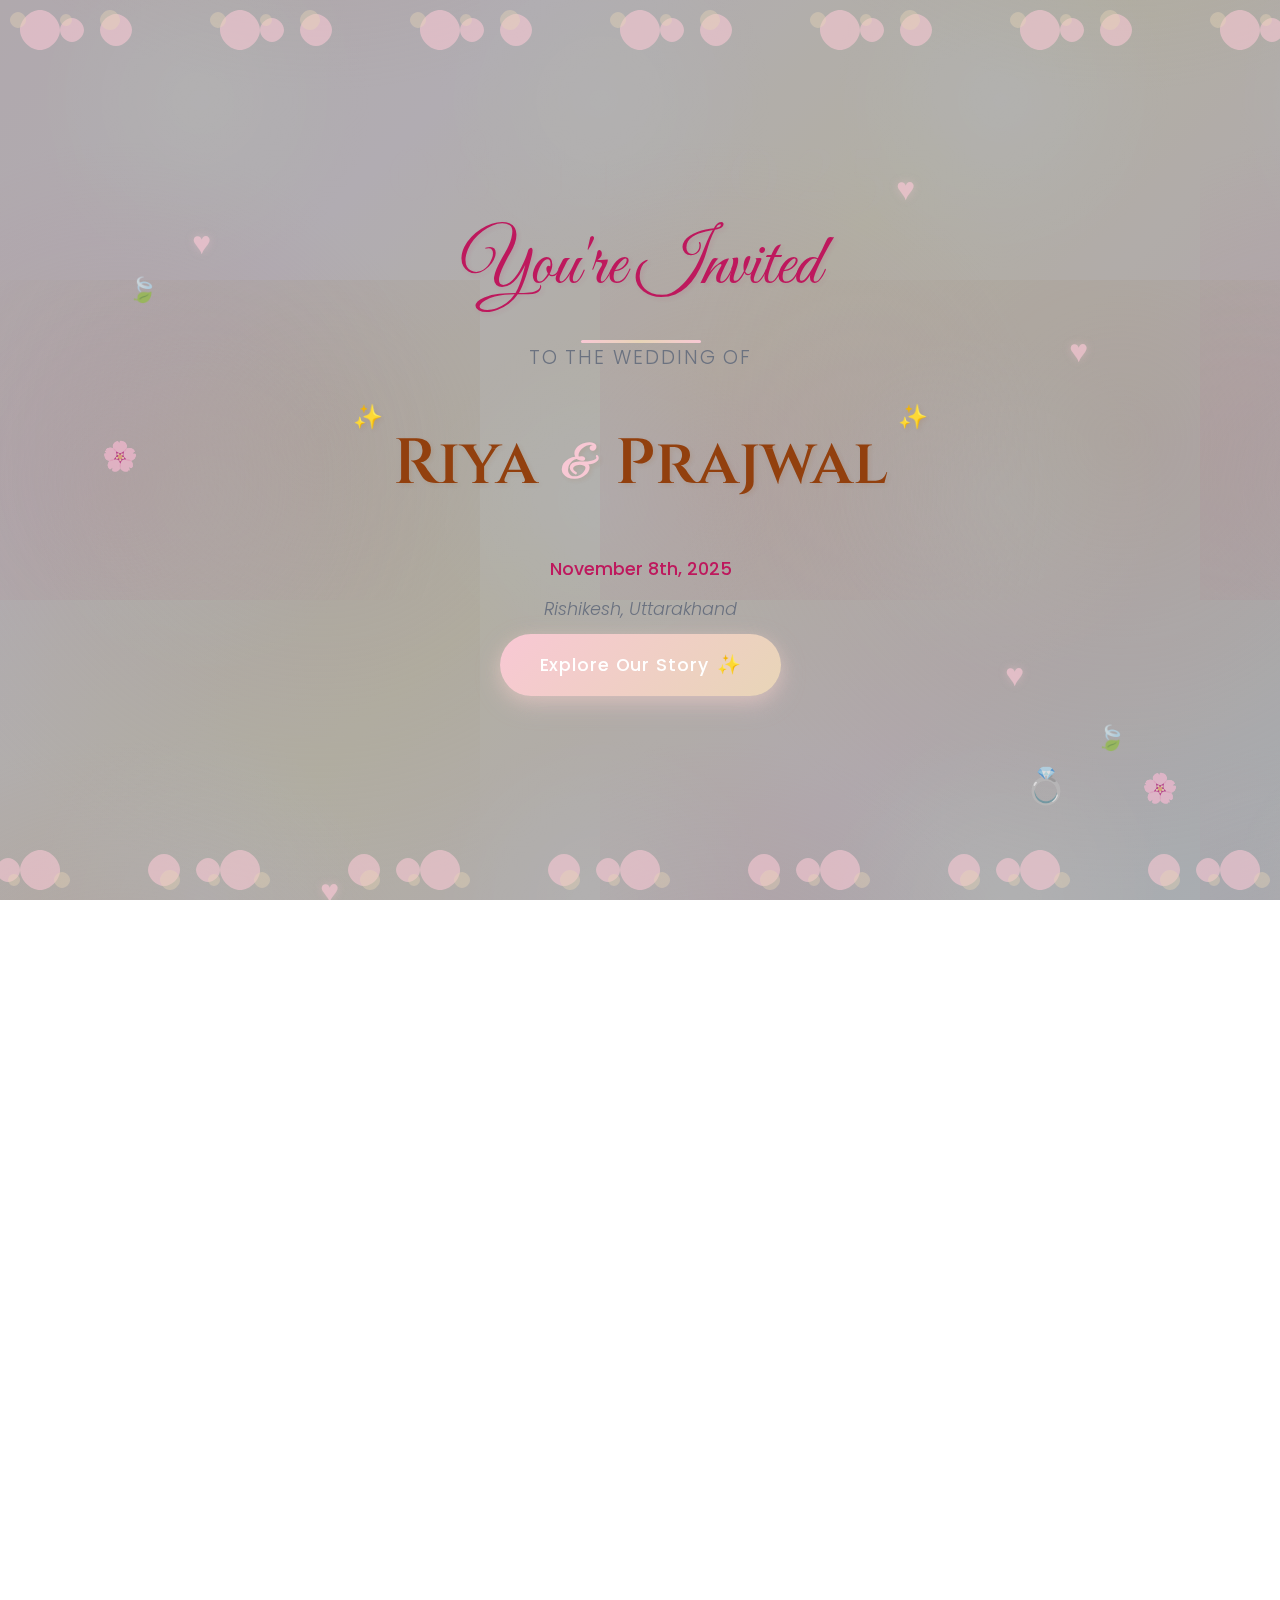
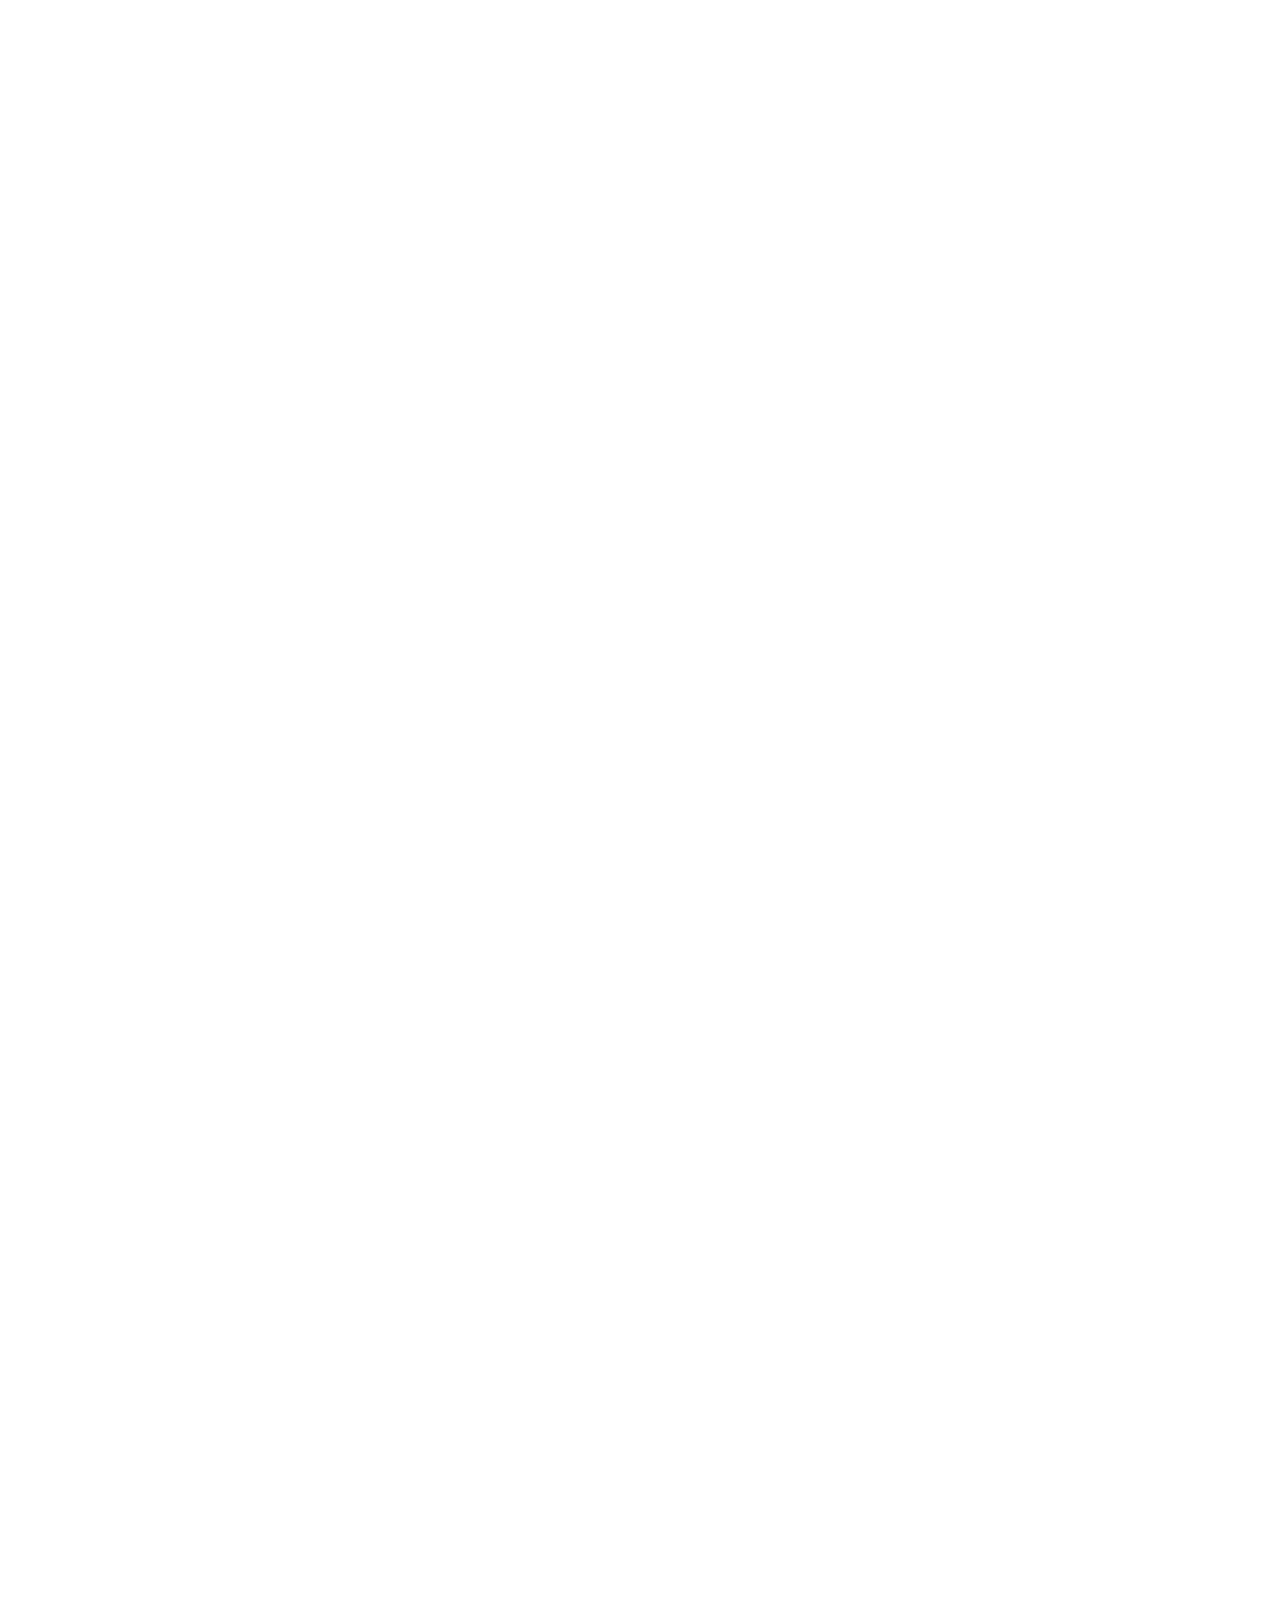
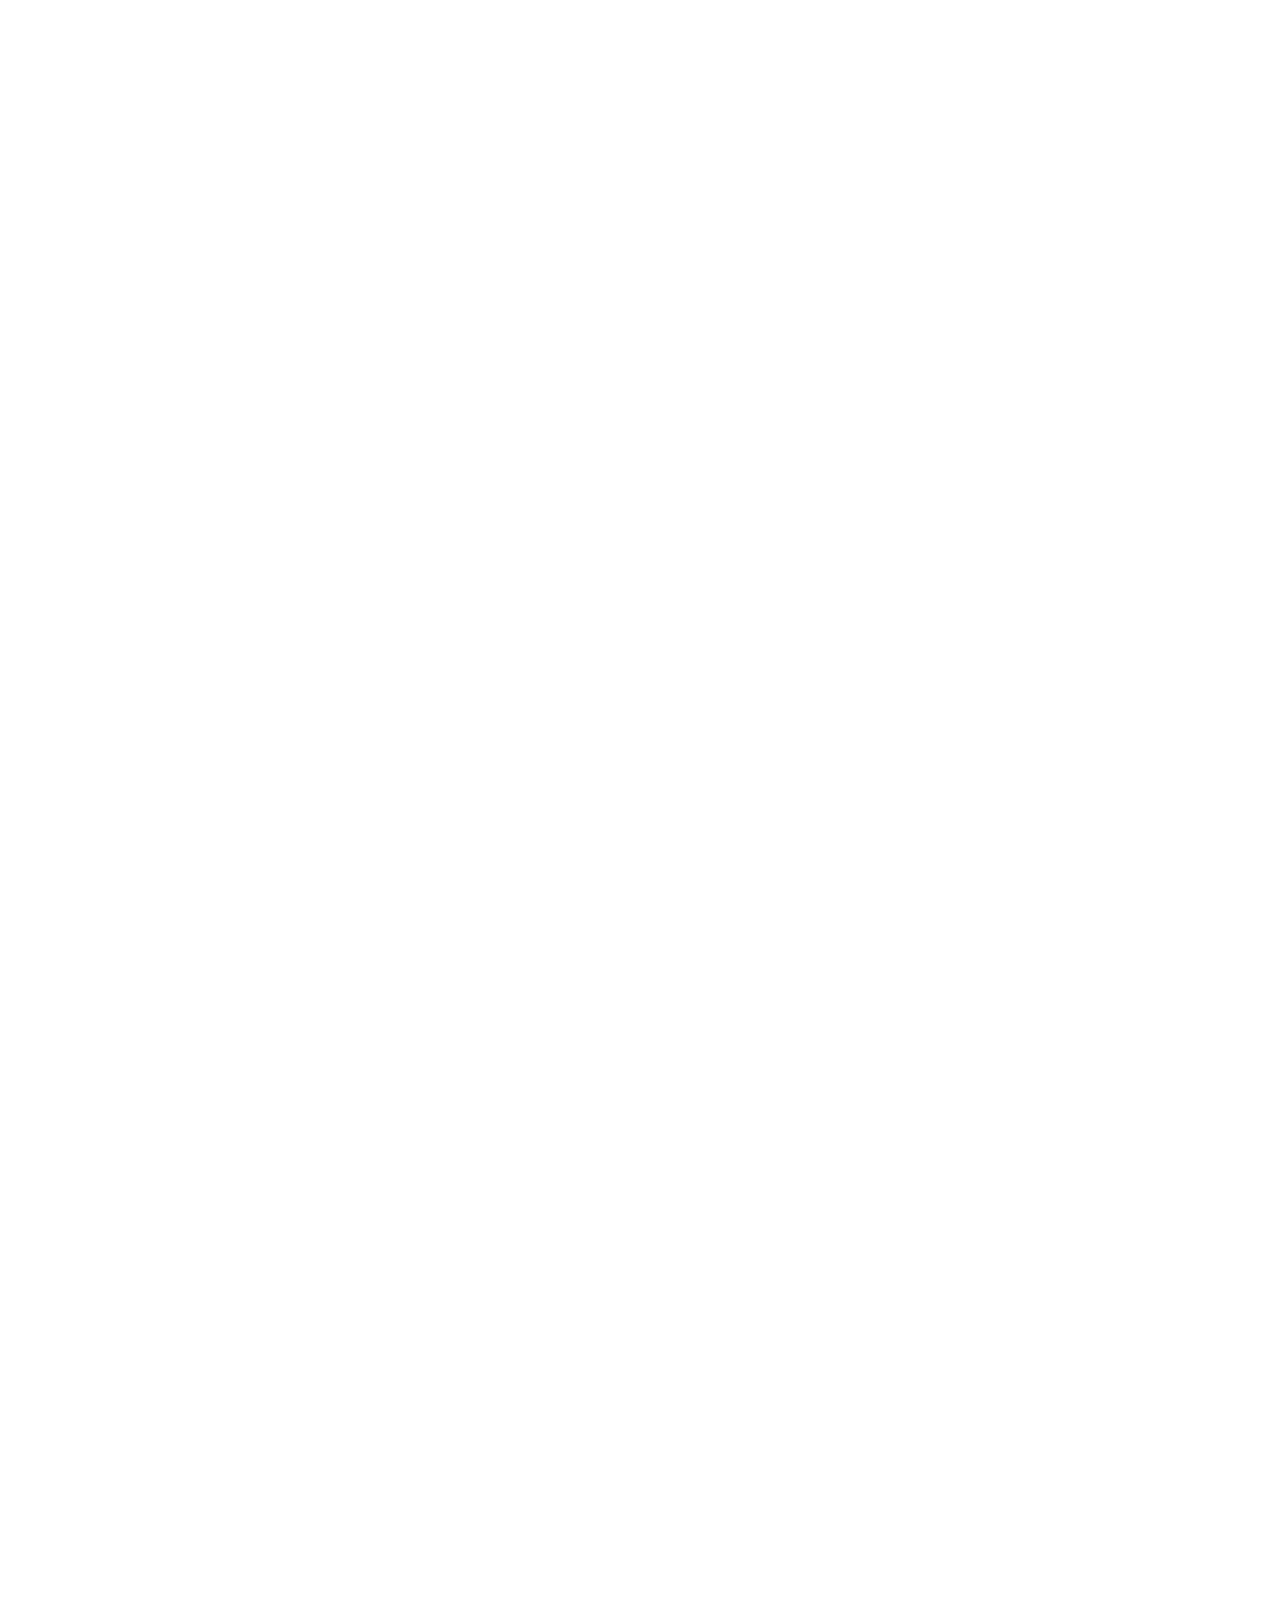
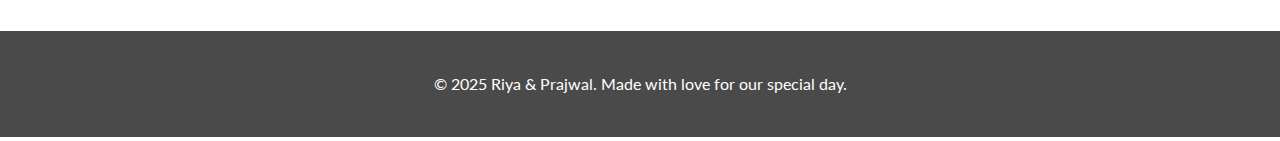
<file: index.html>
<!DOCTYPE html>
<html lang="en">
<head>
    <meta charset="UTF-8">
    <meta name="viewport" content="width=device-width, initial-scale=1.0">
    <title>Riya & Prajwal - Wedding Invitation</title>
    
    <!-- Google Fonts -->
    <link href="https://fonts.googleapis.com/css2?family=Great+Vibes&family=Dancing+Script:wght@400;600;700&family=Playfair+Display:wght@300;400;600;700&family=Cinzel:wght@400;500;600&family=Poppins:wght@300;400;500;600&family=Lato:wght@300;400;700&display=swap" rel="stylesheet">
    
    <!-- CSS -->
    <link rel="stylesheet" href="styles.css">
</head>
<body>
    <!-- Hero Section -->
    <section id="hero" class="hero-section" aria-label="Wedding invitation hero section">
        <!-- Decorative Floral Border -->
        <div class="floral-border-top">
            <div class="floral-pattern"></div>
        </div>
        
        <div class="hero-background">
            <!-- Romantic Background -->
            <div class="background-image"></div>
            <div class="background-overlay"></div>
            
            <!-- Floating Hearts -->
            <div class="floating-hearts">
                <span class="heart heart-1" aria-hidden="true">♥</span>
                <span class="heart heart-2" aria-hidden="true">♥</span>
                <span class="heart heart-3" aria-hidden="true">♥</span>
                <span class="heart heart-4" aria-hidden="true">♥</span>
                <span class="heart heart-5" aria-hidden="true">♥</span>
            </div>
            
            <!-- Decorative Elements -->
            <div class="decorative-elements">
                <div class="leaf leaf-1" aria-hidden="true">🍃</div>
                <div class="leaf leaf-2" aria-hidden="true">🍃</div>
                <div class="flower flower-1" aria-hidden="true">🌸</div>
                <div class="flower flower-2" aria-hidden="true">🌸</div>
                <div class="rings" aria-hidden="true">💍</div>
            </div>
        </div>
        
        <div class="hero-content">
            <!-- Wedding Date Background -->
            <div class="wedding-date-bg" aria-hidden="true">08.11.2025</div>
            
            <!-- Main Content -->
            <div class="invitation-text">
                <h1 class="main-heading">You're Invited</h1>
                <p class="sub-heading">To the Wedding of</p>
                <h2 class="couple-names">
                    <span class="name-riya">Riya</span>
                    <span class="ampersand">&</span>
                    <span class="name-prajwal">Prajwal</span>
                </h2>
                <p class="wedding-date">November 8th, 2025</p>
                <p class="wedding-location">Rishikesh, Uttarakhand</p>
            </div>
            
            <!-- CTA Button -->
            <a href="#love-story" class="cta-button" aria-label="Scroll to explore our love story">
                <span>Explore Our Story</span>
                <div class="button-decoration">✨</div>
            </a>
        </div>
        
        <!-- Decorative Floral Border Bottom -->
        <div class="floral-border-bottom">
            <div class="floral-pattern"></div>
        </div>
    </section>

    <!-- Love Story Section -->
    <section id="love-story" class="love-story-section">
        <div class="container">
            <h2 class="section-title">Our Love Story</h2>
            <p class="love-story-text">
                School sweethearts bonded by Instagram, overcoming long distance from Haryana to UP — 
                finally coming together in a two-state wedding filled with chemistry and memories.
            </p>
        </div>
    </section>

    <!-- Invitation Message Section -->
    <section id="invitation" class="invitation-section">
        <div class="container">
            <div class="invitation-content">
                <p class="invitation-text">
                    Dear Family and Friends, you are all cordially invited to our destination wedding 
                    in Rishikesh to celebrate and witness our journey.
                </p>
            </div>
        </div>
    </section>

    <!-- Event Itinerary Section -->
    <section id="itinerary" class="itinerary-section">
        <div class="container">
            <div class="itinerary-hero-image">
                <!-- Placeholder for Rishikesh riverside wedding image -->
                <div class="itinerary-bg-image"></div>
            </div>
            
            <div class="itinerary-content">
                <h2 class="section-title">Event Itinerary</h2>
                
                <div class="carousel-container">
                    <div class="carousel-wrapper">
                        <div class="carousel-track" id="carouselTrack">
                            <!-- Day 1 -->
                            <div class="event-card">
                                <div class="event-image day1-image"></div>
                                <div class="event-details">
                                    <h3 class="event-day">Day 1</h3>
                                    <p class="event-date">07 Nov 2025</p>
                                    <ul class="event-list">
                                        <li>Morning Arrival</li>
                                        <li>Haldi Ceremony</li>
                                        <li>Evening Mehendi</li>
                                    </ul>
                                </div>
                            </div>
                            
                            <!-- Day 2 -->
                            <div class="event-card">
                                <div class="event-image day2-image"></div>
                                <div class="event-details">
                                    <h3 class="event-day">Day 2</h3>
                                    <p class="event-date">08 Nov 2025</p>
                                    <ul class="event-list">
                                        <li>Tilak Ceremony</li>
                                        <li>Varmala</li>
                                        <li>Wedding Ceremony</li>
                                        <li>Night Party</li>
                                    </ul>
                                </div>
                            </div>
                            
                            <!-- Day 3 -->
                            <div class="event-card">
                                <div class="event-image day3-image"></div>
                                <div class="event-details">
                                    <h3 class="event-day">Day 3</h3>
                                    <p class="event-date">09 Nov 2025</p>
                                    <ul class="event-list">
                                        <li>Breakfast</li>
                                        <li>Checkout</li>
                                    </ul>
                                </div>
                            </div>
                        </div>
                    </div>
                    
                    <!-- Carousel Navigation -->
                    <button class="carousel-btn prev-btn" id="prevBtn">&lt;</button>
                    <button class="carousel-btn next-btn" id="nextBtn">&gt;</button>
                    
                    <!-- Carousel Indicators -->
                    <div class="carousel-indicators">
                        <span class="indicator active" data-slide="0"></span>
                        <span class="indicator" data-slide="1"></span>
                        <span class="indicator" data-slide="2"></span>
                    </div>
                </div>
            </div>
        </div>
    </section>

    <!-- Location Section -->
    <section id="location" class="location-section">
        <div class="container">
            <h2 class="section-title">Location</h2>
            
            <div class="map-container">
                <!-- Google Maps Embed - Replace with actual coordinates -->
                <iframe 
                    src="https://www.google.com/maps/embed?pb=!1m18!1m12!1m3!1d3462.5087!2d78.2676!3d30.0869!2m3!1f0!2f0!3f0!3m2!1i1024!2i768!4f13.1!3m3!1m2!1s0x39093e67cf93f111%3A0x1583676dde2e5e8d!2sRishikesh%2C%20Uttarakhand!5e0!3m2!1sen!2sin!4v1600000000000!5m2!1sen!2sin"
                    width="100%" 
                    height="400" 
                    style="border:0;" 
                    allowfullscreen="" 
                    loading="lazy" 
                    referrerpolicy="no-referrer-when-downgrade">
                </iframe>
            </div>
            
            <div class="location-info">
                <p class="location-text">
                    <strong>How to Reach:</strong><br>
                    Nearest railway station: Rishikesh | Nearest airport: Dehradun Jolly Grant | 
                    Cabs available from station to venue
                </p>
            </div>
        </div>
    </section>

    <!-- RSVP Section -->
    <section id="rsvp" class="rsvp-section">
        <div class="container">
            <h2 class="section-title">RSVP</h2>
            <p class="rsvp-message">Please fill the guest form below to help us prepare better</p>
            
            <form class="rsvp-form" action="https://formspree.io/f/your-form-id" method="POST">
                <div class="form-group">
                    <label for="name">Name</label>
                    <input type="text" id="name" name="name" required>
                </div>
                
                <div class="form-group">
                    <label for="phone">Phone</label>
                    <input type="tel" id="phone" name="phone" required>
                </div>
                
                <div class="form-group">
                    <label for="attending">Will you be attending?</label>
                    <select id="attending" name="attending" required>
                        <option value="">Please select</option>
                        <option value="yes">Yes, I'll be there!</option>
                        <option value="no">Sorry, can't make it</option>
                    </select>
                </div>
                
                <div class="form-group">
                    <label for="message">Message (Optional)</label>
                    <textarea id="message" name="message" rows="4" placeholder="Share your wishes or any special requirements..."></textarea>
                </div>
                
                <button type="submit" class="submit-btn">Send RSVP</button>
            </form>
        </div>
    </section>

    <!-- Footer -->
    <footer class="footer">
        <div class="container">
            <p>&copy; 2025 Riya & Prajwal. Made with love for our special day.</p>
        </div>
    </footer>

    <!-- JavaScript -->
    <script src="script.js"></script>
</body>
</html>
</file>
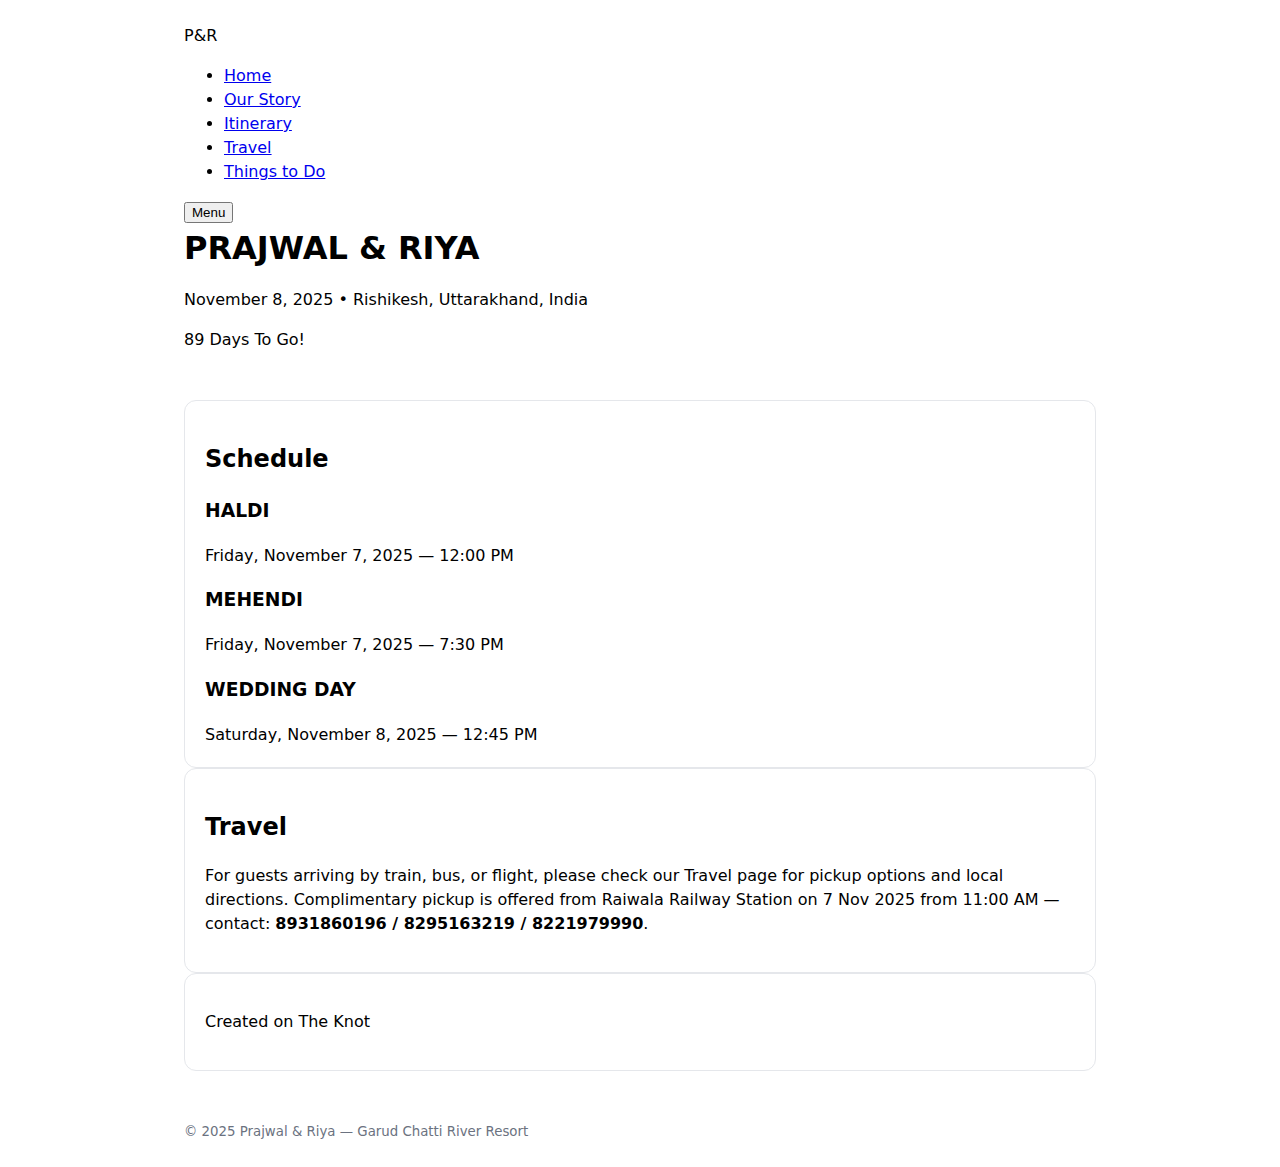
<file: new-website/index.html>
<!doctype html>
<html lang="en">
<head>
  <meta charset="utf-8" />
  <meta name="viewport" content="width=device-width,initial-scale=1" />
  <title>Prajwal & Riya — November 8, 2025</title>
  <link rel="stylesheet" href="styles/styles.css" />
</head>
<body>
  <header class="hero">
    <div class="hero-overlay">
      <nav class="main-nav">
        <div class="brand">P&amp;R</div>
        <ul class="nav-links">
          <li><a href="#">Home</a></li>
          <li><a href="#">Our Story</a></li>
          <li><a href="#">Itinerary</a></li>
          <li><a href="#">Travel</a></li>
          <li><a href="#">Things to Do</a></li>
        </ul>
        <button class="menu-btn">Menu</button>
      </nav>

      <div class="hero-content">
        <h1 class="couple-name">PRAJWAL &amp; RIYA</h1>
        <p class="date-location">November 8, 2025 • Rishikesh, Uttarakhand, India</p>
        <div class="countdown">89 Days To Go!</div>
      </div>
    </div>
  </header>

  <main class="container">
    <section class="events">
      <h2>Schedule</h2>
      <div class="event-grid">
        <article class="event">
          <h3>HALDI</h3>
          <time>Friday, November 7, 2025 — 12:00 PM</time>
        </article>

        <article class="event">
          <h3>MEHENDI</h3>
          <time>Friday, November 7, 2025 — 7:30 PM</time>
        </article>

        <article class="event">
          <h3>WEDDING DAY</h3>
          <time>Saturday, November 8, 2025 — 12:45 PM</time>
        </article>
      </div>
    </section>

    <section class="travel">
      <h2>Travel</h2>
      <p>
        For guests arriving by train, bus, or flight, please check our Travel
        page for pickup options and local directions. Complimentary pickup is
        offered from Raiwala Railway Station on 7 Nov 2025 from 11:00 AM — contact:
        <strong>8931860196 / 8295163219 / 8221979990</strong>.
      </p>
    </section>

    <section class="footer-cta">
      <p>Created on The Knot</p>
    </section>
  </main>

  <footer class="site-footer">
    <small>© 2025 Prajwal &amp; Riya — Garud Chatti River Resort</small>
  </footer>
</body>
</html>
</file>
<file: new-website/styles/styles.css>
/* Minimal base styles */
*,
*::before,
*::after { box-sizing: border-box; }

html, body { height: 100%; }

body {
  margin: 0;
  font-family: system-ui, -apple-system, Segoe UI, Roboto, Helvetica, Arial, sans-serif;
  line-height: 1.5;
}

header, main, footer { max-width: 960px; margin: 0 auto; padding: 1.5rem; }

h1 { font-size: 2rem; margin: 0; }

section {
  border: 1px solid #e5e7eb;
  border-radius: 12px;
  padding: 1.25rem;
}

.site-footer { color: #6b7280; }
</file>
<file: styles.css>
/* Reset and Base Styles */
* {
    margin: 0;
    padding: 0;
    box-sizing: border-box;
}

html {
    scroll-behavior: smooth;
}

body {
    font-family: 'Lato', sans-serif;
    line-height: 1.6;
    color: #4a4a4a;
    overflow-x: hidden;
}

.container {
    max-width: 1200px;
    margin: 0 auto;
    padding: 0 20px;
}

/* Color Variables */
:root {
    --primary-pink: #f8c8d4;
    --secondary-pink: #f4a4b6;
    --ivory: #faf7f2;
    --soft-gold: #e8d5b7;
    --dark-text: #4a4a4a;
    --light-text: #8a8a8a;
    --white: #ffffff;
    --overlay: rgba(0, 0, 0, 0.3);
}

/* Typography */
.section-title {
    font-family: 'Playfair Display', serif;
    font-size: 3rem;
    font-weight: 600;
    color: var(--dark-text);
    text-align: center;
    margin-bottom: 2rem;
    position: relative;
}

.section-title::after {
    content: '';
    position: absolute;
    bottom: -10px;
    left: 50%;
    transform: translateX(-50%);
    width: 80px;
    height: 2px;
    background: linear-gradient(90deg, var(--primary-pink), var(--soft-gold));
}

/* Hero Section */
.hero-section {
    min-height: 100vh;
    position: relative;
    display: flex;
    flex-direction: column;
    align-items: center;
    justify-content: center;
    overflow: hidden;
    background: linear-gradient(135deg, 
        #fdf2f8 0%,      /* Soft blush pink */
        #fef7ff 25%,     /* Light lavender */
        #fffbeb 50%,     /* Warm ivory */
        #fdf2f8 75%,     /* Back to blush */
        #f0f9ff 100%     /* Soft sky blue */
    );
    padding: 2rem 1rem;
    will-change: transform, opacity;
    transition: transform 0.1s ease-out, opacity 0.1s ease-out;
}

/* Decorative Floral Borders */
.floral-border-top,
.floral-border-bottom {
    position: absolute;
    left: 0;
    width: 100%;
    height: 60px;
    z-index: 4;
    overflow: hidden;
}

.floral-border-top {
    top: 0;
}

.floral-border-bottom {
    bottom: 0;
    transform: rotate(180deg);
}

.floral-pattern {
    width: 100%;
    height: 100%;
    background: url("data:image/svg+xml,%3Csvg xmlns='http://www.w3.org/2000/svg' viewBox='0 0 100 20'%3E%3Cpath d='M10 10c0-5 5-10 10-10s10 5 10 10-5 10-10 10-10-5-10-10zm20 0c0-3 3-6 6-6s6 3 6 6-3 6-6 6-6-3-6-6zm20 0c0-4 4-8 8-8s8 4 8 8-4 8-8 8-8-4-8-8z' fill='%23f8c8d4' opacity='0.6'/%3E%3Cpath d='M5 5c0-2 2-4 4-4s4 2 4 4-2 4-4 4-4-2-4-4zm25 0c0-1.5 1.5-3 3-3s3 1.5 3 3-1.5 3-3 3-3-1.5-3-3zm20 0c0-2.5 2.5-5 5-5s5 2.5 5 5-2.5 5-5 5-5-2.5-5-5z' fill='%23e8d5b7' opacity='0.4'/%3E%3C/svg%3E") repeat-x;
    background-size: 200px 60px;
    animation: floralSway 15s ease-in-out infinite;
}

.hero-background {
    position: absolute;
    top: 0;
    left: 0;
    width: 100%;
    height: 120%;
    z-index: 1;
    will-change: transform;
}

.background-image {
    width: 100%;
    height: 100%;
    background: 
        radial-gradient(circle at 20% 80%, rgba(248, 200, 212, 0.3) 0%, transparent 50%),
        radial-gradient(circle at 80% 20%, rgba(232, 213, 183, 0.3) 0%, transparent 50%),
        radial-gradient(circle at 40% 40%, rgba(255, 255, 255, 0.8) 0%, transparent 50%);
    background-size: 600px 600px, 800px 800px, 400px 400px;
    background-position: 0% 0%, 100% 100%, 50% 50%;
    animation: backgroundFloat 20s ease-in-out infinite;
    will-change: transform;
    transition: transform 0.1s ease-out;
}

.background-overlay {
    position: absolute;
    top: 0;
    left: 0;
    width: 100%;
    height: 100%;
    background: rgba(255, 255, 255, 0.1);
    will-change: opacity;
    transition: opacity 0.3s ease-out;
}

/* Floating Hearts */
.floating-hearts {
    position: absolute;
    top: 0;
    left: 0;
    width: 100%;
    height: 100%;
    z-index: 2;
    pointer-events: none;
}

.heart {
    position: absolute;
    font-size: 2rem;
    color: #f8c8d4;
    opacity: 0.7;
    animation-timing-function: ease-in-out;
    animation-iteration-count: infinite;
    text-shadow: 0 0 10px rgba(248, 200, 212, 0.5);
}

.heart-1 {
    top: 20%;
    left: 15%;
    animation: heartFloat1 4s infinite;
    animation-delay: 0s;
}

.heart-2 {
    top: 60%;
    right: 20%;
    animation: heartFloat2 5s infinite;
    animation-delay: 1s;
}

.heart-3 {
    top: 80%;
    left: 25%;
    animation: heartFloat3 6s infinite;
    animation-delay: 2s;
}

.heart-4 {
    top: 30%;
    right: 15%;
    animation: heartFloat1 4.5s infinite;
    animation-delay: 3s;
}

.heart-5 {
    top: 15%;
    left: 70%;
    animation: heartFloat2 5.5s infinite;
    animation-delay: 0.5s;
}

/* Decorative Elements */
.decorative-elements {
    position: absolute;
    top: 0;
    left: 0;
    width: 100%;
    height: 100%;
    z-index: 2;
    pointer-events: none;
}

.leaf,
.flower,
.rings {
    position: absolute;
    opacity: 0.6;
    animation-timing-function: ease-in-out;
    animation-iteration-count: infinite;
}

.leaf {
    font-size: 1.5rem;
    color: #86efac;
}

.flower {
    font-size: 1.8rem;
    color: #fbbf24;
}

.rings {
    font-size: 2.2rem;
    color: #fbbf24;
}

.leaf-1 {
    top: 25%;
    left: 10%;
    animation: leafSway 8s infinite;
    animation-delay: 0s;
}

.leaf-2 {
    bottom: 30%;
    right: 12%;
    animation: leafSway 7s infinite;
    animation-delay: 2s;
}

.flower-1 {
    top: 40%;
    left: 8%;
    animation: flowerBounce 6s infinite;
    animation-delay: 1s;
}

.flower-2 {
    bottom: 25%;
    right: 8%;
    animation: flowerBounce 5s infinite;
    animation-delay: 3s;
}

.rings {
    top: 70%;
    left: 80%;
    animation: ringSparkle 4s infinite;
    animation-delay: 1.5s;
}

/* Hero Content */
.hero-content {
    position: relative;
    z-index: 3;
    text-align: center;
    color: var(--dark-text);
    max-width: 800px;
    margin: 0 auto;
    will-change: transform, opacity;
    transition: all 0.1s ease-out;
}

.wedding-date-bg {
    position: absolute;
    top: -120px;
    left: 50%;
    transform: translateX(-50%);
    font-family: 'Playfair Display', serif;
    font-size: 6rem;
    font-weight: 300;
    color: rgba(248, 200, 212, 0.15);
    letter-spacing: 0.1em;
    z-index: 1;
    user-select: none;
    will-change: transform, opacity;
    transition: all 0.1s ease-out;
}

/* Typography */
.invitation-text {
    margin-bottom: 3rem;
    animation: fadeInUp 1.5s ease-out;
}

.main-heading {
    font-family: 'Great Vibes', cursive;
    font-size: 4.5rem;
    font-weight: 400;
    margin-bottom: 0.5rem;
    color: #be185d;
    text-shadow: 2px 2px 4px rgba(190, 24, 93, 0.1);
    position: relative;
    animation: titleSlideIn 1.8s ease-out;
}

.main-heading::after {
    content: '';
    position: absolute;
    bottom: -10px;
    left: 50%;
    transform: translateX(-50%);
    width: 120px;
    height: 3px;
    background: linear-gradient(90deg, #f8c8d4, #e8d5b7, #f8c8d4);
    border-radius: 2px;
}

.sub-heading {
    font-family: 'Poppins', sans-serif;
    font-size: 1.2rem;
    font-weight: 300;
    margin-bottom: 1rem;
    color: #6b7280;
    letter-spacing: 0.1em;
    text-transform: uppercase;
    animation: subtitleFadeIn 2s ease-out 0.5s both;
}

.couple-names {
    font-family: 'Cinzel', serif;
    font-size: 4rem;
    font-weight: 600;
    margin: 2rem 0;
    color: #92400e;
    text-shadow: 2px 2px 4px rgba(146, 64, 14, 0.1);
    animation: namesBounceIn 2.2s ease-out 1s both;
    display: flex;
    align-items: center;
    justify-content: center;
    flex-wrap: wrap;
    gap: 1rem;
}

.name-riya,
.name-prajwal {
    position: relative;
}

.name-riya::before,
.name-prajwal::after {
    content: '✨';
    position: absolute;
    top: -10px;
    font-size: 1.5rem;
    color: #fbbf24;
    animation: sparkle 3s ease-in-out infinite;
}

.name-riya::before {
    left: -40px;
}

.name-prajwal::after {
    right: -40px;
    animation-delay: 1.5s;
}

.ampersand {
    font-family: 'Great Vibes', cursive;
    font-size: 3rem;
    color: #f8c8d4;
    margin: 0 0.5rem;
}

.wedding-date,
.wedding-location {
    font-family: 'Poppins', sans-serif;
    font-size: 1.1rem;
    margin: 0.5rem 0;
    color: #6b7280;
    animation: detailsFadeIn 2.5s ease-out 1.5s both;
}

.wedding-date {
    font-weight: 500;
    color: #be185d;
}

.wedding-location {
    font-weight: 300;
    font-style: italic;
}

/* CTA Button */
.cta-button {
    display: inline-flex;
    align-items: center;
    justify-content: center;
    gap: 0.5rem;
    padding: 1rem 2.5rem;
    background: linear-gradient(135deg, #f8c8d4 0%, #e8d5b7 100%);
    color: #ffffff;
    text-decoration: none;
    border-radius: 50px;
    font-family: 'Poppins', sans-serif;
    font-size: 1.1rem;
    font-weight: 500;
    letter-spacing: 0.05em;
    box-shadow: 
        0 8px 25px rgba(248, 200, 212, 0.4),
        0 4px 15px rgba(232, 213, 183, 0.3);
    transition: all 0.3s cubic-bezier(0.4, 0, 0.2, 1);
    position: relative;
    overflow: hidden;
    animation: buttonSlideUp 2.8s ease-out 2s both;
}

.cta-button::before {
    content: '';
    position: absolute;
    top: 0;
    left: -100%;
    width: 100%;
    height: 100%;
    background: linear-gradient(90deg, transparent, rgba(255, 255, 255, 0.3), transparent);
    transition: left 0.6s ease;
}

.cta-button:hover {
    transform: translateY(-3px) scale(1.05);
    box-shadow: 
        0 15px 35px rgba(248, 200, 212, 0.6),
        0 8px 25px rgba(232, 213, 183, 0.4);
}

.cta-button:hover::before {
    left: 100%;
}

.button-decoration {
    font-size: 1.2rem;
    animation: buttonSparkle 2s ease-in-out infinite;
}

/* Love Story Section */
.love-story-section {
    padding: 100px 0;
    background: linear-gradient(135deg, 
        #fdf8f3 0%,      /* Warm ivory */
        #fef9f3 25%,     /* Light peach */
        #fdf2f8 50%,     /* Soft blush */
        #f8fafc 75%,     /* Light blue-gray */
        #fdf8f3 100%     /* Back to ivory */
    );
    position: relative;
    overflow: hidden;
}

/* Background Decorative Elements */
.story-background {
    position: absolute;
    top: 0;
    left: 0;
    width: 100%;
    height: 100%;
    z-index: 1;
    pointer-events: none;
}

.floral-watermark {
    position: absolute;
    top: 50%;
    left: 50%;
    transform: translate(-50%, -50%);
    width: 600px;
    height: 600px;
    background: url("data:image/svg+xml,%3Csvg xmlns='http://www.w3.org/2000/svg' viewBox='0 0 200 200'%3E%3Cpath d='M100 20c20 30 60 30 80 60-20 30-60 30-80 60-20-30-60-30-80-60 20-30 60-30 80-60z' fill='%23f8c8d4' opacity='0.05'/%3E%3Cpath d='M100 40c15 20 45 20 60 40-15 20-45 20-60 40-15-20-45-20-60-40 15-20 45-20 60-40z' fill='%23e8d5b7' opacity='0.08'/%3E%3C/svg%3E");
    background-size: contain;
    background-repeat: no-repeat;
    background-position: center;
    animation: floralRotate 30s linear infinite;
}

.floating-petals {
    position: absolute;
    top: 0;
    left: 0;
    width: 100%;
    height: 100%;
}

.petal {
    position: absolute;
    font-size: 1.2rem;
    color: #f8c8d4;
    opacity: 0.3;
    animation-timing-function: ease-in-out;
    animation-iteration-count: infinite;
}

.petal-1 {
    top: 15%;
    left: 10%;
    animation: petalFloat 12s infinite;
    animation-delay: 0s;
}

.petal-2 {
    top: 70%;
    right: 15%;
    animation: petalFloat 10s infinite;
    animation-delay: 3s;
}

.petal-3 {
    top: 40%;
    left: 85%;
    animation: petalFloat 14s infinite;
    animation-delay: 6s;
}

.petal-4 {
    bottom: 20%;
    left: 25%;
    animation: petalFloat 11s infinite;
    animation-delay: 9s;
}

/* Section Header */
.story-header {
    text-align: center;
    margin-bottom: 80px;
    animation: storyHeaderFadeIn 1.5s ease-out;
}

.story-title {
    font-family: 'Great Vibes', cursive;
    font-size: 4rem;
    color: #be185d;
    margin-bottom: 20px;
    text-shadow: 2px 2px 4px rgba(190, 24, 93, 0.1);
    position: relative;
    z-index: 2;
}

.title-divider {
    display: flex;
    align-items: center;
    justify-content: center;
    gap: 20px;
    margin-top: 20px;
}

.heart-icon {
    font-size: 1.5rem;
    color: #f8c8d4;
    animation: heartPulse 2s ease-in-out infinite;
}

.divider-line {
    width: 120px;
    height: 2px;
    background: linear-gradient(90deg, transparent, #f8c8d4, #e8d5b7, #f8c8d4, transparent);
    position: relative;
}

.divider-line::before {
    content: '';
    position: absolute;
    top: -2px;
    left: 50%;
    transform: translateX(-50%);
    width: 8px;
    height: 8px;
    background: #f8c8d4;
    border-radius: 50%;
}

/* Two Column Layout */
.story-content {
    display: grid;
    grid-template-columns: 1fr 1fr;
    gap: 60px;
    align-items: start;
    position: relative;
    z-index: 2;
}

/* Left Column: Story Text */
.story-text-column {
    animation: storyTextSlideIn 1.8s ease-out 0.5s both;
}

.story-text-block {
    background: rgba(255, 255, 255, 0.7);
    padding: 40px;
    border-radius: 20px;
    border-left: 4px solid #f8c8d4;
    box-shadow: 0 10px 30px rgba(0, 0, 0, 0.05);
    backdrop-filter: blur(10px);
    position: relative;
}

.story-text-block::before {
    content: '';
    position: absolute;
    top: 20px;
    left: 20px;
    width: 30px;
    height: 30px;
    background: url("data:image/svg+xml,%3Csvg xmlns='http://www.w3.org/2000/svg' viewBox='0 0 24 24' fill='%23f8c8d4'%3E%3Cpath d='M14 2l6 6v12a2 2 0 01-2 2H6a2 2 0 01-2-2V4a2 2 0 012-2h8z'/%3E%3Cpolyline points='14,2 14,8 20,8'/%3E%3C/svg%3E");
    opacity: 0.2;
}

.story-subtitle {
    font-family: 'Playfair Display', serif;
    font-size: 1.8rem;
    color: #92400e;
    margin-bottom: 15px;
    font-weight: 600;
}

.story-paragraph {
    font-family: 'Poppins', sans-serif;
    font-size: 1.1rem;
    line-height: 1.8;
    color: #5a4747;
    margin-bottom: 25px;
    text-align: justify;
}

.story-highlight {
    color: #be185d;
    font-weight: 600;
    font-style: italic;
}

.story-quote {
    color: #92400e;
    font-style: italic;
    font-family: 'Playfair Display', serif;
    font-size: 1.2rem;
    position: relative;
}

.story-quote::before,
.story-quote::after {
    content: '"';
    font-size: 1.5rem;
    color: #f8c8d4;
    font-family: 'Great Vibes', cursive;
}

.story-milestone {
    margin-bottom: 30px;
    padding-bottom: 20px;
    border-bottom: 1px solid rgba(248, 200, 212, 0.3);
}

.story-milestone:last-of-type {
    border-bottom: none;
}

.milestone-title {
    font-family: 'Cinzel', serif;
    font-size: 1.3rem;
    color: #be185d;
    margin-bottom: 10px;
    font-weight: 500;
    position: relative;
    padding-left: 25px;
}

.milestone-title::before {
    content: '✨';
    position: absolute;
    left: 0;
    top: 0;
    font-size: 1rem;
}

.story-signature {
    text-align: center;
    margin-top: 40px;
    padding-top: 30px;
    border-top: 2px solid rgba(248, 200, 212, 0.3);
}

.signature-text {
    display: block;
    font-family: 'Poppins', sans-serif;
    font-size: 0.9rem;
    color: #6b7280;
    margin-bottom: 5px;
}

.signature-names {
    display: block;
    font-family: 'Great Vibes', cursive;
    font-size: 2rem;
    color: #be185d;
    margin-bottom: 10px;
}

.signature-hearts {
    font-size: 1.5rem;
    animation: heartPulse 2s ease-in-out infinite 1s;
}

/* Right Column: Photo Gallery */
.story-photos-column {
    position: relative;
    animation: storyPhotosSlideIn 2s ease-out 1s both;
}

.photo-gallery {
    display: grid;
    grid-template-columns: 1fr 1fr;
    gap: 20px;
    position: relative;
}

.story-photo {
    margin: 0;
    position: relative;
    transition: transform 0.3s ease, box-shadow 0.3s ease;
}

.story-photo:hover {
    transform: translateY(-5px) scale(1.02);
    box-shadow: 0 15px 35px rgba(0, 0, 0, 0.15);
}

.photo-frame {
    position: relative;
    border-radius: 15px;
    overflow: hidden;
    box-shadow: 0 10px 25px rgba(0, 0, 0, 0.1);
    background: #ffffff;
    padding: 8px;
}

.story-image {
    width: 100%;
    height: 100%;
    object-fit: cover;
    border-radius: 10px;
    transition: transform 0.3s ease;
}

.story-photo:hover .story-image {
    transform: scale(1.05);
}

.photo-overlay {
    position: absolute;
    bottom: 0;
    left: 0;
    right: 0;
    background: linear-gradient(transparent, rgba(0, 0, 0, 0.7));
    color: white;
    padding: 20px 15px 15px;
    transform: translateY(100%);
    transition: transform 0.3s ease;
}

.story-photo:hover .photo-overlay {
    transform: translateY(0);
}

.photo-caption {
    display: block;
    font-family: 'Poppins', sans-serif;
    font-size: 0.9rem;
    font-weight: 500;
    margin-bottom: 5px;
}

.photo-date {
    display: block;
    font-family: 'Poppins', sans-serif;
    font-size: 0.8rem;
    opacity: 0.9;
    font-style: italic;
}

/* Photo Grid Layout */
.photo-1 {
    grid-column: 1;
    grid-row: 1 / 3;
}

.photo-2 {
    grid-column: 2;
    grid-row: 1;
}

.photo-3 {
    grid-column: 2;
    grid-row: 2;
}

.photo-4 {
    grid-column: 1 / 3;
    grid-row: 3;
}

/* Photo Decorations */
.photo-decorations {
    position: absolute;
    top: 0;
    left: 0;
    width: 100%;
    height: 100%;
    pointer-events: none;
    z-index: 1;
}

.photo-heart {
    position: absolute;
    font-size: 1.8rem;
    color: #f8c8d4;
    opacity: 0.7;
    animation: heartFloat 4s ease-in-out infinite;
}

.photo-heart-1 {
    top: -10px;
    right: -10px;
    animation-delay: 0s;
}

.photo-heart-2 {
    bottom: 50%;
    left: -15px;
    animation-delay: 2s;
}

.photo-ring {
    position: absolute;
    font-size: 2rem;
    color: #fbbf24;
    opacity: 0.6;
    animation: ringSparkle 5s ease-in-out infinite;
}

.photo-ring-1 {
    top: 20%;
    right: -20px;
    animation-delay: 1s;
}

/* Invitation Section */
.invitation-section {
    padding: 100px 0;
    background: linear-gradient(135deg, var(--primary-pink) 0%, var(--secondary-pink) 100%);
    color: var(--white);
}

.invitation-content {
    text-align: center;
}

.invitation-text {
    font-family: 'Playfair Display', serif;
    font-size: 1.6rem;
    line-height: 1.8;
    max-width: 900px;
    margin: 0 auto;
    font-weight: 400;
}

/* Itinerary Section */
.itinerary-section {
    padding: 100px 0;
    background: var(--ivory);
}

.itinerary-hero-image {
    margin-bottom: 60px;
    height: 300px;
    border-radius: 20px;
    overflow: hidden;
    box-shadow: 0 20px 40px rgba(0, 0, 0, 0.1);
}

.itinerary-bg-image {
    width: 100%;
    height: 100%;
    background: linear-gradient(45deg, var(--soft-gold), var(--primary-pink));
    /* Placeholder - replace with Rishikesh image */
}

.carousel-container {
    position: relative;
    margin-top: 60px;
}

.carousel-wrapper {
    overflow: hidden;
    border-radius: 20px;
}

.carousel-track {
    display: flex;
    transition: transform 0.5s ease-in-out;
}

.event-card {
    min-width: 100%;
    background: var(--white);
    border-radius: 20px;
    overflow: hidden;
    box-shadow: 0 15px 35px rgba(0, 0, 0, 0.1);
    display: flex;
    flex-direction: column;
}

.event-image {
    height: 200px;
    background: linear-gradient(45deg, var(--primary-pink), var(--soft-gold));
    /* Placeholder - replace with actual event images */
}

.day1-image {
    background: linear-gradient(45deg, #ffd89b, #19547b);
}

.day2-image {
    background: linear-gradient(45deg, #667eea, #764ba2);
}

.day3-image {
    background: linear-gradient(45deg, #f093fb, #f5576c);
}

.event-details {
    padding: 30px;
    text-align: center;
}

.event-day {
    font-family: 'Playfair Display', serif;
    font-size: 2rem;
    color: var(--dark-text);
    margin-bottom: 10px;
}

.event-date {
    font-size: 1.1rem;
    color: var(--light-text);
    margin-bottom: 20px;
}

.event-list {
    list-style: none;
}

.event-list li {
    padding: 8px 0;
    border-bottom: 1px solid #eee;
    font-size: 1.1rem;
}

.event-list li:last-child {
    border-bottom: none;
}

.carousel-btn {
    position: absolute;
    top: 50%;
    transform: translateY(-50%);
    background: var(--white);
    border: none;
    width: 50px;
    height: 50px;
    border-radius: 50%;
    font-size: 1.5rem;
    color: var(--dark-text);
    cursor: pointer;
    box-shadow: 0 5px 15px rgba(0, 0, 0, 0.1);
    transition: all 0.3s ease;
    z-index: 10;
}

.carousel-btn:hover {
    background: var(--primary-pink);
    color: var(--white);
    transform: translateY(-50%) scale(1.1);
}

.prev-btn {
    left: -25px;
}

.next-btn {
    right: -25px;
}

.carousel-indicators {
    display: flex;
    justify-content: center;
    margin-top: 30px;
    gap: 10px;
}

.indicator {
    width: 12px;
    height: 12px;
    border-radius: 50%;
    background: #ddd;
    cursor: pointer;
    transition: background 0.3s ease;
}

.indicator.active {
    background: var(--primary-pink);
}

/* Location Section */
.location-section {
    padding: 100px 0;
    background: var(--white);
}

.map-container {
    margin: 40px 0;
    border-radius: 20px;
    overflow: hidden;
    box-shadow: 0 15px 35px rgba(0, 0, 0, 0.1);
}

.location-info {
    text-align: center;
    margin-top: 40px;
}

.location-text {
    font-size: 1.2rem;
    line-height: 1.8;
    color: var(--dark-text);
    background: var(--ivory);
    padding: 30px;
    border-radius: 15px;
    max-width: 600px;
    margin: 0 auto;
}

/* RSVP Section */
.rsvp-section {
    padding: 100px 0;
    background: linear-gradient(135deg, var(--ivory) 0%, var(--soft-gold) 100%);
}

.rsvp-message {
    text-align: center;
    font-size: 1.2rem;
    margin-bottom: 50px;
    color: var(--dark-text);
}

.rsvp-form {
    max-width: 600px;
    margin: 0 auto;
    background: var(--white);
    padding: 50px;
    border-radius: 20px;
    box-shadow: 0 20px 40px rgba(0, 0, 0, 0.1);
}

.form-group {
    margin-bottom: 30px;
}

.form-group label {
    display: block;
    margin-bottom: 8px;
    font-weight: 600;
    color: var(--dark-text);
}

.form-group input,
.form-group select,
.form-group textarea {
    width: 100%;
    padding: 15px;
    border: 2px solid #eee;
    border-radius: 10px;
    font-size: 1rem;
    transition: border-color 0.3s ease;
}

.form-group input:focus,
.form-group select:focus,
.form-group textarea:focus {
    outline: none;
    border-color: var(--primary-pink);
}

.submit-btn {
    width: 100%;
    padding: 15px;
    background: linear-gradient(135deg, var(--primary-pink), var(--secondary-pink));
    color: var(--white);
    border: none;
    border-radius: 10px;
    font-size: 1.1rem;
    font-weight: 600;
    cursor: pointer;
    transition: transform 0.3s ease;
}

.submit-btn:hover {
    transform: translateY(-2px);
    box-shadow: 0 10px 25px rgba(248, 200, 212, 0.4);
}

/* Footer */
.footer {
    padding: 40px 0;
    background: var(--dark-text);
    color: var(--white);
    text-align: center;
}

/* Animations */
@keyframes fadeInUp {
    from {
        opacity: 0;
        transform: translateY(30px);
    }
    to {
        opacity: 1;
        transform: translateY(0);
    }
}

@keyframes bounce {
    0%, 20%, 50%, 80%, 100% {
        transform: translateX(-50%) translateY(0);
    }
    40% {
        transform: translateX(-50%) translateY(-10px);
    }
    60% {
        transform: translateX(-50%) translateY(-5px);
    }
}

/* New Hero Animations */
@keyframes floralSway {
    0%, 100% { transform: translateX(0); }
    50% { transform: translateX(10px); }
}

@keyframes backgroundFloat {
    0%, 100% {
        background-position: 0% 0%, 100% 100%, 50% 50%;
    }
    33% {
        background-position: 30% 20%, 70% 80%, 60% 40%;
    }
    66% {
        background-position: 70% 10%, 30% 90%, 40% 60%;
    }
}

@keyframes heartFloat1 {
    0%, 100% { transform: translateY(0px) rotate(0deg); }
    25% { transform: translateY(-10px) rotate(5deg); }
    50% { transform: translateY(-5px) rotate(-3deg); }
    75% { transform: translateY(-15px) rotate(2deg); }
}

@keyframes heartFloat2 {
    0%, 100% { transform: translateY(0px) rotate(0deg) scale(1); }
    33% { transform: translateY(-8px) rotate(-5deg) scale(1.1); }
    66% { transform: translateY(-12px) rotate(3deg) scale(0.9); }
}

@keyframes heartFloat3 {
    0%, 100% { transform: translateY(0px) rotate(0deg); }
    20% { transform: translateY(-6px) rotate(2deg); }
    40% { transform: translateY(-10px) rotate(-4deg); }
    60% { transform: translateY(-4px) rotate(1deg); }
    80% { transform: translateY(-8px) rotate(-2deg); }
}

@keyframes leafSway {
    0%, 100% { transform: rotate(0deg) translateY(0px); }
    25% { transform: rotate(5deg) translateY(-3px); }
    50% { transform: rotate(-3deg) translateY(-6px); }
    75% { transform: rotate(2deg) translateY(-2px); }
}

@keyframes flowerBounce {
    0%, 100% { transform: translateY(0px) scale(1); }
    50% { transform: translateY(-8px) scale(1.1); }
}

@keyframes ringSparkle {
    0%, 100% { 
        transform: scale(1) rotate(0deg);
        opacity: 0.6;
    }
    50% { 
        transform: scale(1.2) rotate(180deg);
        opacity: 1;
    }
}

@keyframes titleSlideIn {
    0% {
        opacity: 0;
        transform: translateY(-50px) scale(0.8);
    }
    60% {
        opacity: 0.8;
        transform: translateY(10px) scale(1.05);
    }
    100% {
        opacity: 1;
        transform: translateY(0) scale(1);
    }
}

@keyframes subtitleFadeIn {
    0% {
        opacity: 0;
        transform: translateY(20px);
    }
    100% {
        opacity: 1;
        transform: translateY(0);
    }
}

@keyframes namesBounceIn {
    0% {
        opacity: 0;
        transform: scale(0.3) translateY(50px);
    }
    50% {
        opacity: 0.8;
        transform: scale(1.1) translateY(-10px);
    }
    100% {
        opacity: 1;
        transform: scale(1) translateY(0);
    }
}

@keyframes detailsFadeIn {
    0% {
        opacity: 0;
        transform: translateY(15px);
    }
    100% {
        opacity: 1;
        transform: translateY(0);
    }
}

@keyframes buttonSlideUp {
    0% {
        opacity: 0;
        transform: translateY(40px) scale(0.8);
    }
    70% {
        opacity: 0.9;
        transform: translateY(-5px) scale(1.05);
    }
    100% {
        opacity: 1;
        transform: translateY(0) scale(1);
    }
}

@keyframes sparkle {
    0%, 100% {
        opacity: 0.6;
        transform: scale(1) rotate(0deg);
    }
    50% {
        opacity: 1;
        transform: scale(1.3) rotate(180deg);
    }
}

@keyframes buttonSparkle {
    0%, 100% {
        transform: rotate(0deg) scale(1);
    }
    25% {
        transform: rotate(90deg) scale(1.2);
    }
    50% {
        transform: rotate(180deg) scale(0.8);
    }
    75% {
        transform: rotate(270deg) scale(1.1);
    }
}

/* Love Story Section Animations */
@keyframes floralRotate {
    0% { transform: translate(-50%, -50%) rotate(0deg); }
    100% { transform: translate(-50%, -50%) rotate(360deg); }
}

@keyframes petalFloat {
    0%, 100% {
        transform: translateY(0px) rotate(0deg);
        opacity: 0.3;
    }
    25% {
        transform: translateY(-15px) rotate(90deg);
        opacity: 0.5;
    }
    50% {
        transform: translateY(-8px) rotate(180deg);
        opacity: 0.4;
    }
    75% {
        transform: translateY(-20px) rotate(270deg);
        opacity: 0.6;
    }
}

@keyframes heartPulse {
    0%, 100% {
        transform: scale(1);
        opacity: 0.7;
    }
    50% {
        transform: scale(1.2);
        opacity: 1;
    }
}

@keyframes heartFloat {
    0%, 100% {
        transform: translateY(0px) rotate(0deg);
    }
    33% {
        transform: translateY(-10px) rotate(120deg);
    }
    66% {
        transform: translateY(-5px) rotate(240deg);
    }
}

@keyframes storyHeaderFadeIn {
    0% {
        opacity: 0;
        transform: translateY(-30px);
    }
    100% {
        opacity: 1;
        transform: translateY(0);
    }
}

@keyframes storyTextSlideIn {
    0% {
        opacity: 0;
        transform: translateX(-50px);
    }
    100% {
        opacity: 1;
        transform: translateX(0);
    }
}

@keyframes storyPhotosSlideIn {
    0% {
        opacity: 0;
        transform: translateX(50px);
    }
    100% {
        opacity: 1;
        transform: translateX(0);
    }
}

/* Scroll Animations */
.fade-in {
    opacity: 0;
    transform: translateY(30px);
    transition: all 0.8s ease;
}

.fade-in.visible {
    opacity: 1;
    transform: translateY(0);
}

/* Hero Scroll Animation States */
.hero-section.scrolled {
    transform: translateY(-50px);
    opacity: 0.3;
}

.hero-content.scrolled {
    transform: translateY(100px) scale(0.9);
    opacity: 0;
}

.wedding-date-bg.scrolled {
    transform: translateX(-50%) translateY(-50px) scale(1.1);
    opacity: 0;
}

.scroll-indicator.scrolled {
    opacity: 0;
    transform: translateX(-50%) translateY(20px);
}

/* Responsive Design */
@media (max-width: 768px) {
    /* Hero Section Mobile */
    .hero-section {
        padding: 1rem 0.5rem;
        min-height: 100vh;
    }
    
    .floral-border-top,
    .floral-border-bottom {
        height: 40px;
    }
    
    .floral-pattern {
        background-size: 150px 40px;
    }
    
    .main-heading {
        font-size: 3.5rem;
    }
    
    .sub-heading {
        font-size: 1rem;
    }
    
    .couple-names {
        font-size: 2.8rem;
        flex-direction: column;
        gap: 0.5rem;
    }
    
    .name-riya::before,
    .name-prajwal::after {
        display: none; /* Hide sparkles on mobile for cleaner look */
    }
    
    .ampersand {
        font-size: 2rem;
    }
    
    .wedding-date-bg {
        font-size: 4rem;
        top: -80px;
    }
    
    .wedding-date,
    .wedding-location {
        font-size: 1rem;
    }
    
    .cta-button {
        padding: 0.8rem 2rem;
        font-size: 1rem;
    }
    
    /* Floating elements mobile adjustments */
    .heart {
        font-size: 1.5rem;
    }
    
    .leaf {
        font-size: 1.2rem;
    }
    
    .flower {
        font-size: 1.4rem;
    }
    
    .rings {
        font-size: 1.8rem;
    }
    
    .section-title {
        font-size: 2.5rem;
    }
    
    .love-story-text,
    .invitation-text {
        font-size: 1.2rem;
    }
    
    .event-card {
        margin: 0 10px;
    }
    
    .carousel-btn {
        width: 40px;
        height: 40px;
        font-size: 1.2rem;
    }
    
    .prev-btn {
        left: -20px;
    }
    
    .next-btn {
        right: -20px;
    }
    
    .rsvp-form {
        margin: 0 20px;
        padding: 30px;
    }
    
    .container {
        padding: 0 15px;
    }
    
    /* Love Story Section Mobile */
    .story-content {
        grid-template-columns: 1fr;
        gap: 40px;
    }
    
    .story-title {
        font-size: 3rem;
    }
    
    .story-text-block {
        padding: 30px;
    }
    
    .story-subtitle {
        font-size: 1.5rem;
    }
    
    .story-paragraph {
        font-size: 1rem;
        text-align: left;
    }
    
    .milestone-title {
        font-size: 1.1rem;
    }
    
    .signature-names {
        font-size: 1.8rem;
    }
    
    .photo-gallery {
        grid-template-columns: 1fr;
        gap: 15px;
    }
    
    .photo-1,
    .photo-2,
    .photo-3,
    .photo-4 {
        grid-column: 1;
        grid-row: unset;
    }
    
    .photo-heart,
    .photo-ring {
        font-size: 1.5rem;
    }
    
    .floral-watermark {
        width: 400px;
        height: 400px;
    }
}

@media (max-width: 480px) {
    /* Hero Section Extra Small Mobile */
    .hero-section {
        padding: 0.5rem;
    }
    
    .main-heading {
        font-size: 2.8rem;
    }
    
    .couple-names {
        font-size: 2.2rem;
    }
    
    .ampersand {
        font-size: 1.5rem;
    }
    
    .wedding-date-bg {
        font-size: 3rem;
        top: -60px;
    }
    
    .cta-button {
        padding: 0.7rem 1.5rem;
        font-size: 0.9rem;
    }
    
    /* Reduce floating elements on very small screens */
    .heart-4,
    .heart-5,
    .leaf-2,
    .flower-2 {
        display: none;
    }
    
    .section-title {
        font-size: 2rem;
    }
    
    .love-story-text,
    .invitation-text {
        font-size: 1.1rem;
    }
    
    .event-details {
        padding: 20px;
    }
    
    .carousel-btn {
        display: none;
    }
    
    .rsvp-form {
        padding: 25px;
    }
    
    /* Love Story Section Extra Small Mobile */
    .story-title {
        font-size: 2.5rem;
    }
    
    .story-text-block {
        padding: 20px;
    }
    
    .story-subtitle {
        font-size: 1.3rem;
    }
    
    .story-paragraph {
        font-size: 0.95rem;
    }
    
    .milestone-title {
        font-size: 1rem;
        padding-left: 20px;
    }
    
    .signature-names {
        font-size: 1.5rem;
    }
    
    .title-divider {
        gap: 15px;
    }
    
    .divider-line {
        width: 80px;
    }
    
    .heart-icon {
        font-size: 1.2rem;
    }
    
    .floral-watermark {
        width: 300px;
        height: 300px;
    }
    
    /* Hide some decorative elements on very small screens */
    .petal-3,
    .petal-4,
    .photo-heart-2,
    .photo-ring-1 {
        display: none;
    }
}

/* Enhanced Parallax Effects */
@media (min-width: 769px) {
    .hero-section {
        position: relative;
        perspective: 1000px;
    }
    
    .background-image {
        transform: translateZ(0);
        will-change: transform;
        backface-visibility: hidden;
    }
    
    .hero-content {
        transform-style: preserve-3d;
    }
}

/* Additional Scroll Animation Effects */
.hero-section::before {
    content: '';
    position: absolute;
    top: 0;
    left: 0;
    right: 0;
    bottom: 0;
    background: linear-gradient(180deg, transparent 0%, rgba(0,0,0,0.1) 100%);
    z-index: 2;
    opacity: 0;
    transition: opacity 0.3s ease;
    pointer-events: none;
}

.hero-section.scrolled::before {
    opacity: 1;
}

/* Smooth scrolling behavior */
@media (prefers-reduced-motion: no-preference) {
    .hero-section * {
        transition-timing-function: cubic-bezier(0.4, 0, 0.2, 1);
    }
}

/* Respect reduced motion preferences */
@media (prefers-reduced-motion: reduce) {
    .hero-section *,
    .background-image,
    .hero-content,
    .wedding-date-bg,
    .scroll-indicator {
        transition: none !important;
        animation: none !important;
        will-change: auto !important;
    }
}

/* Custom Scrollbar */
::-webkit-scrollbar {
    width: 8px;
}

::-webkit-scrollbar-track {
    background: var(--ivory);
}

::-webkit-scrollbar-thumb {
    background: var(--primary-pink);
    border-radius: 4px;
}

::-webkit-scrollbar-thumb:hover {
    background: var(--secondary-pink);
}
</file>
